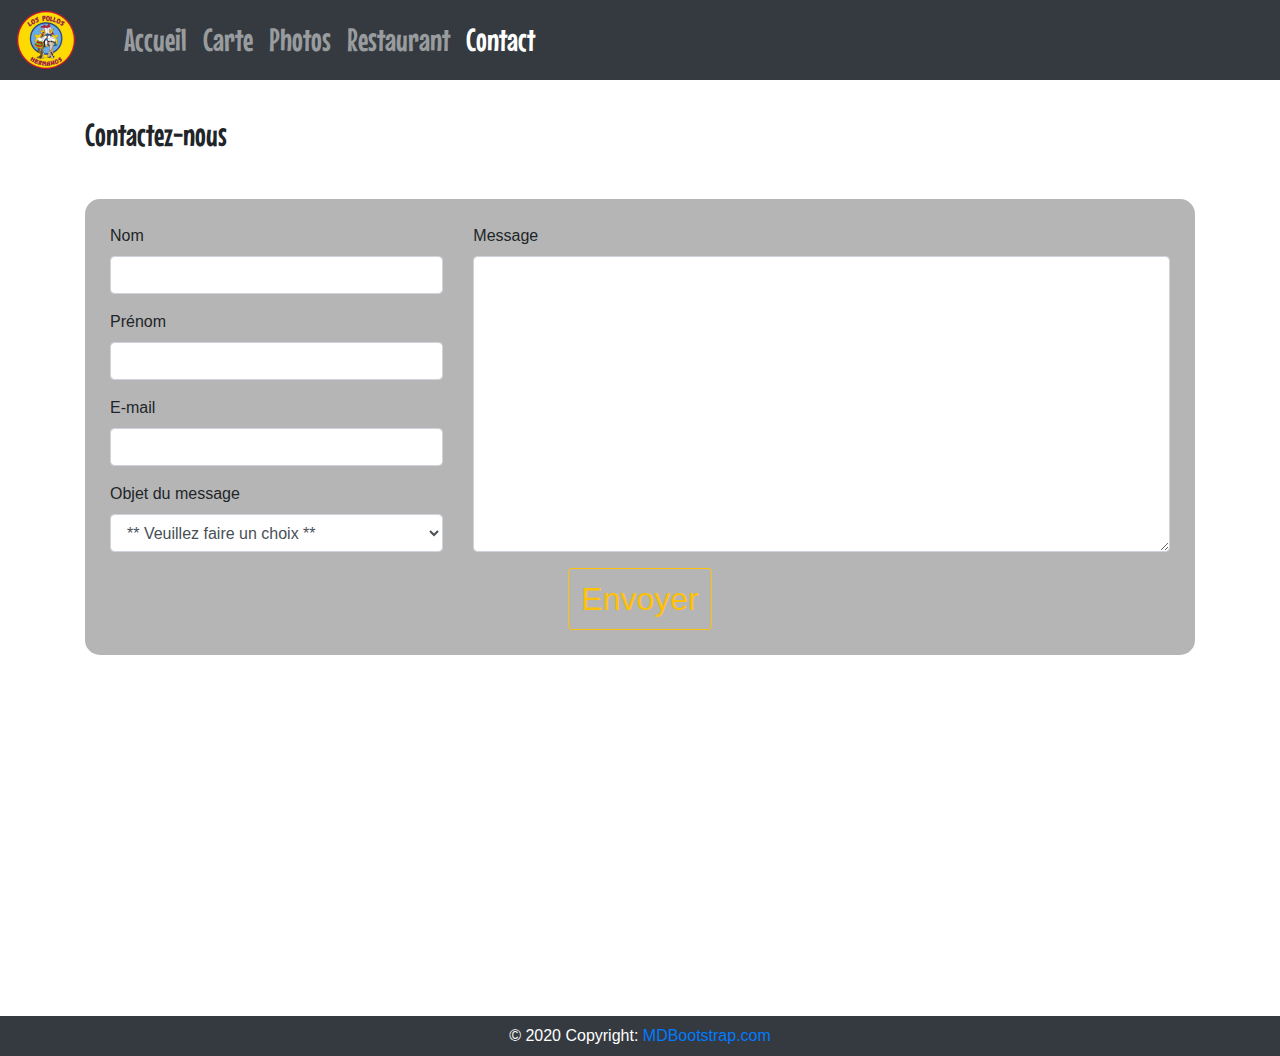
<file: contact.html>
<!DOCTYPE html>
<html lang="fr">

<head>
    <meta name="description" content="Les meilleurs ingrédients sont réunis avec amour et soin, puis cuits lentement à la
    perfection. Oui, les anciennes méthodes sont toujours les meilleures à Los Pollos Hermanos. Mais ne
    me croyez pas sur parole. Une bouchée, et vous le saurez.">
    <meta charset="UTF-8">
    <meta name="viewport" content="width=device-width, initial-scale=1.0">
    <meta http-equiv="X-UA-Compatible" content="ie=edge">
    <title>Los Pollos Hermanos- Contact</title>
    <link rel="stylesheet" href="https://stackpath.bootstrapcdn.com/bootstrap/4.4.1/css/bootstrap.min.css" integrity="sha384-Vkoo8x4CGsO3+Hhxv8T/Q5PaXtkKtu6ug5TOeNV6gBiFeWPGFN9MuhOf23Q9Ifjh" crossorigin="anonymous">
    <link rel="stylesheet" href="assets/css/contact.css">
    <link href="https://fonts.googleapis.com/css?family=Mouse+Memoirs&display=swap" rel="stylesheet">
	<link rel="stylesheet" href="https://use.fontawesome.com/releases/v5.8.2/css/all.css" integrity="sha384-oS3vJWv+0UjzBfQzYUhtDYW+Pj2yciDJxpsK1OYPAYjqT085Qq/1cq5FLXAZQ7Ay" crossorigin="anonymous">
	<link rel="icon" type="image/png" sizes="32x32" href="ressources/favicon-32x32.png">
</head>

<body>
    <header>
        <nav class="navbar navbar-expand-md navbar-dark bg-dark ">
            <img class="bg-dark" src="./ressources/log.png" alt="logo">
            <button class="navbar-toggler" type="button" data-toggle="collapse" data-target="#navbarsExample04" aria-controls="navbarsExample04" aria-expanded="false" aria-label="Toggle navigation">
                <span class="navbar-toggler-icon"></span>
            </button>

            <div class="collapse navbar-collapse" id="navbarsExample04">
                <ul class="navbar-nav">
                    <li class="nav-item">
                        <a class="nav-link" href="./index.html">Accueil</a>
                    </li>
                    <li class="nav-item">
                        <a class="nav-link" href="carte.html">Carte</a>
                    </li>
                    <li class="nav-item">
                        <a class="nav-link" href="photos.html">Photos</a>
                    </li>
                    <li class="nav-item">
                        <a class="nav-link" href="restaurant.html">Restaurant</a>
                    </li>
                    <li class="nav-item active">
                        <a class="nav-link" href="#">Contact</a>
                    </li>
                </ul>
            </div>
        </nav>
    </header>

    <section class="contact global-section">

        <div class="container" id="viewportform">
            <h2>Contactez-nous</h2>

            <form class="contact-form">
                <div class="row">
                    <div class="col-12 col-lg-4">
                        <div class="form-group">
                            <label for="name">Nom</label>
                            <input type="text" class="form-control" id="name">
                        </div>
                        <div class="form-group">
                            <label for="firstname">Prénom</label>
                            <input type="text" class="form-control" id="firstname">
                        </div>
                        <div class="form-group">
                            <label for="email">E-mail</label>
                            <input type="email" class="form-control" id="email">
                        </div>
                        <div class="form-group">
                            <label for="type">Objet du message</label>
                            <select class="form-control" id="type">
								<option value="">** Veuillez faire un choix **</option>
								<option value="opt1">Commandes</option>
								<option value="opt2">Jobs</option>
								<option value="opt3">Plaintes</option>
								<option value="opt4">Autres</option>
							</select>



                        </div>
                    </div>
                    <div class="col-12 col-lg-8 msg-col">
                        <div class="form-group h-100">
                            <label for="msg">Message</label>
                            <textarea id="msg" type="email" class="form-control"></textarea>
                        </div>
                    </div>
                </div>
                <div class="row justify-content-end">
                    <button type="submit" class="btn btn-outline-warning">Envoyer <i class="fas fa-paper-plane"></i></button>
                </div>
            </form>
        </div>
    </section>


    <footer class="bg-dark footer-copyright text-center py-2">© 2020 Copyright:
        <a href="https://mdbootstrap.com/education/bootstrap/"> MDBootstrap.com</a>
    </footer>



</body>
<script src="https://code.jquery.com/jquery-3.4.1.slim.min.js" integrity="sha384-J6qa4849blE2+poT4WnyKhv5vZF5SrPo0iEjwBvKU7imGFAV0wwj1yYfoRSJoZ+n" crossorigin="anonymous"></script>
<script src="https://cdn.jsdelivr.net/npm/popper.js@1.16.0/dist/umd/popper.min.js" integrity="sha384-Q6E9RHvbIyZFJoft+2mJbHaEWldlvI9IOYy5n3zV9zzTtmI3UksdQRVvoxMfooAo" crossorigin="anonymous"></script>
<script src="https://stackpath.bootstrapcdn.com/bootstrap/4.4.1/js/bootstrap.min.js" integrity="sha384-wfSDF2E50Y2D1uUdj0O3uMBJnjuUD4Ih7YwaYd1iqfktj0Uod8GCExl3Og8ifwB6" crossorigin="anonymous"></script>

</html>
</file>
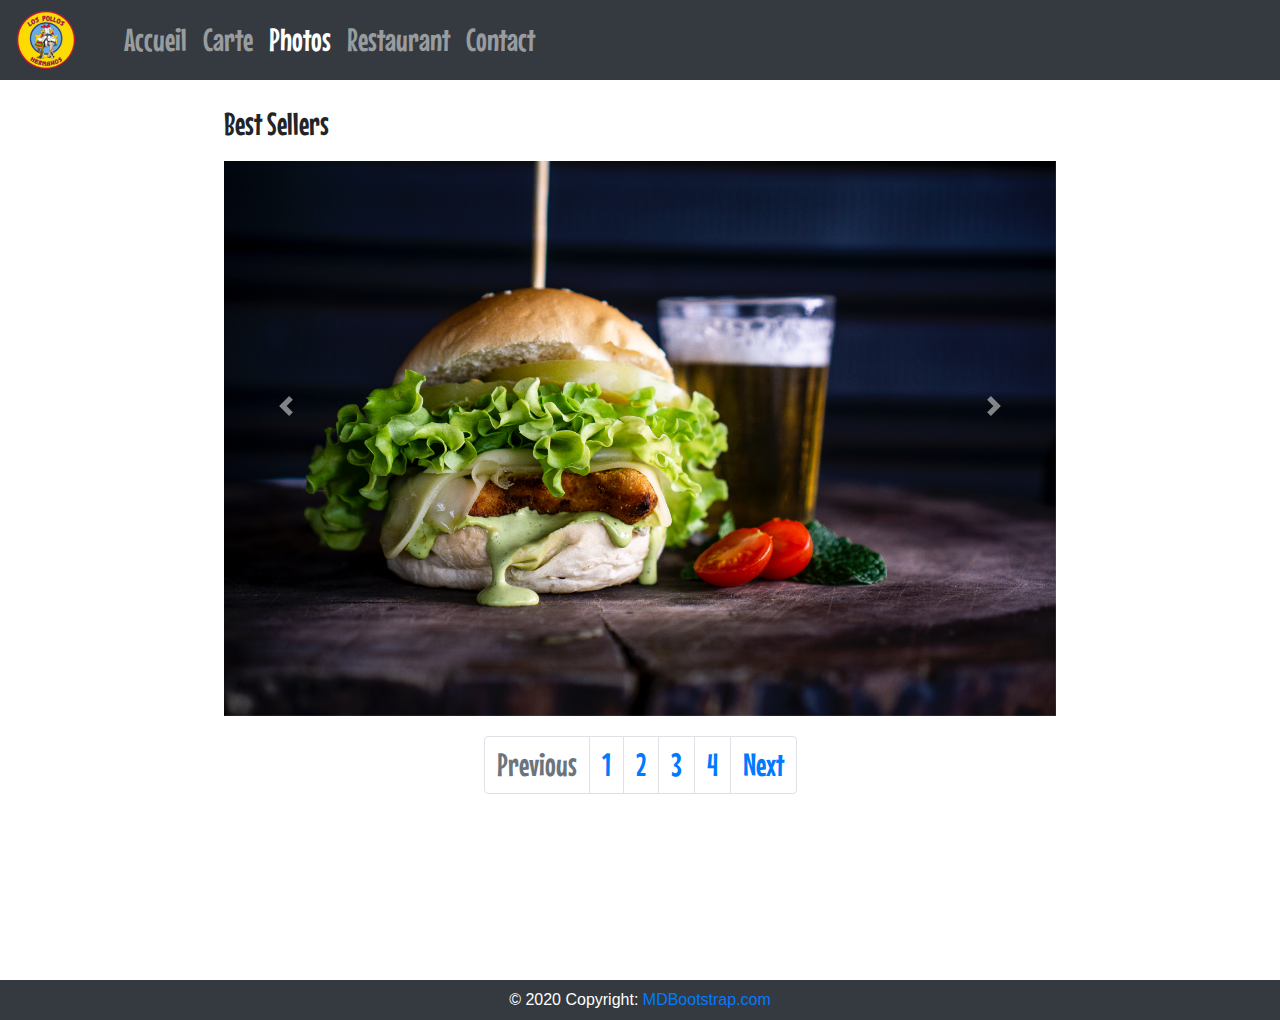
<file: photos.html>
<!DOCTYPE html>
<html lang="fr">

<head>
    <meta name="description" content="Les meilleurs ingrédients sont réunis avec amour et soin, puis cuits lentement à la
    perfection. Oui, les anciennes méthodes sont toujours les meilleures à Los Pollos Hermanos. Mais ne
    me croyez pas sur parole. Une bouchée, et vous le saurez.">
    <meta charset="UTF-8">
    <meta name="viewport" content="width=device-width, initial-scale=1.0">
    <meta http-equiv="X-UA-Compatible" content="ie=edge">
    <link rel="stylesheet" href="https://stackpath.bootstrapcdn.com/bootstrap/4.4.1/css/bootstrap.min.css"
        integrity="sha384-Vkoo8x4CGsO3+Hhxv8T/Q5PaXtkKtu6ug5TOeNV6gBiFeWPGFN9MuhOf23Q9Ifjh" crossorigin="anonymous">
    <link href="https://fonts.googleapis.com/css?family=Mouse+Memoirs&display=swap" rel="stylesheet">
    <link rel="stylesheet" href="assets/css/main.css">
    <link rel="icon" type="image/png" sizes="32x32" href="ressources/favicon-32x32.png">
    <title>Photos</title>
</head>

<body class="photos">
    <header>
        <nav class="navbar navbar-expand-md navbar-dark bg-dark ">
            <img class="bg-dark" src="ressources/log.png" alt="logo">
            <button class="navbar-toggler" type="button" data-toggle="collapse" data-target="#navbarsExample04"
                aria-controls="navbarsExample04" aria-expanded="false" aria-label="Toggle navigation">
                <span class="navbar-toggler-icon"></span>
            </button>

            <div class="collapse navbar-collapse" id="navbarsExample04">
                <ul class="navbar-nav">
                    <li class="nav-item">
                        <a class="nav-link" href="index.html">Accueil</a>
                    </li>
                    <li class="nav-item">
                        <a class="nav-link" href="carte.html">Carte</a>
                    </li>
                    <li class="nav-item active">
                        <a class="nav-link" href="#">Photos</a>
                    </li>
                    <li class="nav-item">
                        <a class="nav-link" href="restaurant.html">Restaurant</a>
                    </li>
                    <li class="nav-item">
                        <a class="nav-link" href="contact.html">Contact</a>
                    </li>
                </ul>
            </div>
        </nav>
    </header>
    <main>
        <div class="container-md">
            
                    <div id="carouselExampleControls" class="carousel slide w-75" data-ride="carousel">
                        <div class="carousel-inner align-content-center">
                            <h2>Best Sellers</h2>
                          <div class="carousel-item active">
                            <img src="./ressources/burgerfirstpage.jpg" class="d-block w-100" alt="burger">
                          </div>
                          <div class="carousel-item">
                            <img src="./ressources/burgerfirstpage2.jpg" class="d-block w-100" alt="burger2">
                          </div>
                          <div class="carousel-item">
                            <img src="./ressources/burgerfirstpage3.jpg" class="d-block w-100" alt="burger3">
                          </div>
                        </div>
                        <a class="carousel-control-prev" href="#carouselExampleControls" role="button" data-slide="prev">
                          <span class="carousel-control-prev-icon" aria-hidden="true"></span>
                          <span class="sr-only">Previous</span>
                        </a>
                        <a class="carousel-control-next" href="#carouselExampleControls" role="button" data-slide="next">
                          <span class="carousel-control-next-icon" aria-hidden="true"></span>
                          <span class="sr-only">Next</span>
                        </a>
                      </div>
                      
            <nav aria-label="Page navigation example">
                <ul class="pagination justify-content-center mb-0 pb-3">
                  <li class="page-item disabled">
                    <a class="page-link" href="#">Previous</a>
                  </li>
                  <li class="page-item"><a class="page-link" href="photos.html">1</a></li>
                  <li class="page-item"><a class="page-link" href="photos2.html">2</a></li>
                  <li class="page-item"><a class="page-link" href="photos3.html">3</a></li>
                  <li class="page-item"><a class="page-link" href="photos4.html">4</a></li>
                  <li class="page-item">
                    <a class="page-link" href="photos2.html">Next</a>
                  </li>
                </ul>
              </nav>
                </div>

            

            

    </main>

    

    <footer class="bg-dark footer-copyright text-center py-2">© 2020 Copyright:
        <a href="https://mdbootstrap.com/education/bootstrap/"> MDBootstrap.com</a>
    </footer>

    <script src="https://code.jquery.com/jquery-3.4.1.slim.min.js"
        integrity="sha384-J6qa4849blE2+poT4WnyKhv5vZF5SrPo0iEjwBvKU7imGFAV0wwj1yYfoRSJoZ+n"
        crossorigin="anonymous"></script>
    <script src="https://cdn.jsdelivr.net/npm/popper.js@1.16.0/dist/umd/popper.min.js"
        integrity="sha384-Q6E9RHvbIyZFJoft+2mJbHaEWldlvI9IOYy5n3zV9zzTtmI3UksdQRVvoxMfooAo"
        crossorigin="anonymous"></script>
    <script src="https://stackpath.bootstrapcdn.com/bootstrap/4.4.1/js/bootstrap.min.js"
        integrity="sha384-wfSDF2E50Y2D1uUdj0O3uMBJnjuUD4Ih7YwaYd1iqfktj0Uod8GCExl3Og8ifwB6"
        crossorigin="anonymous"></script>
</body>

</html>
</file>
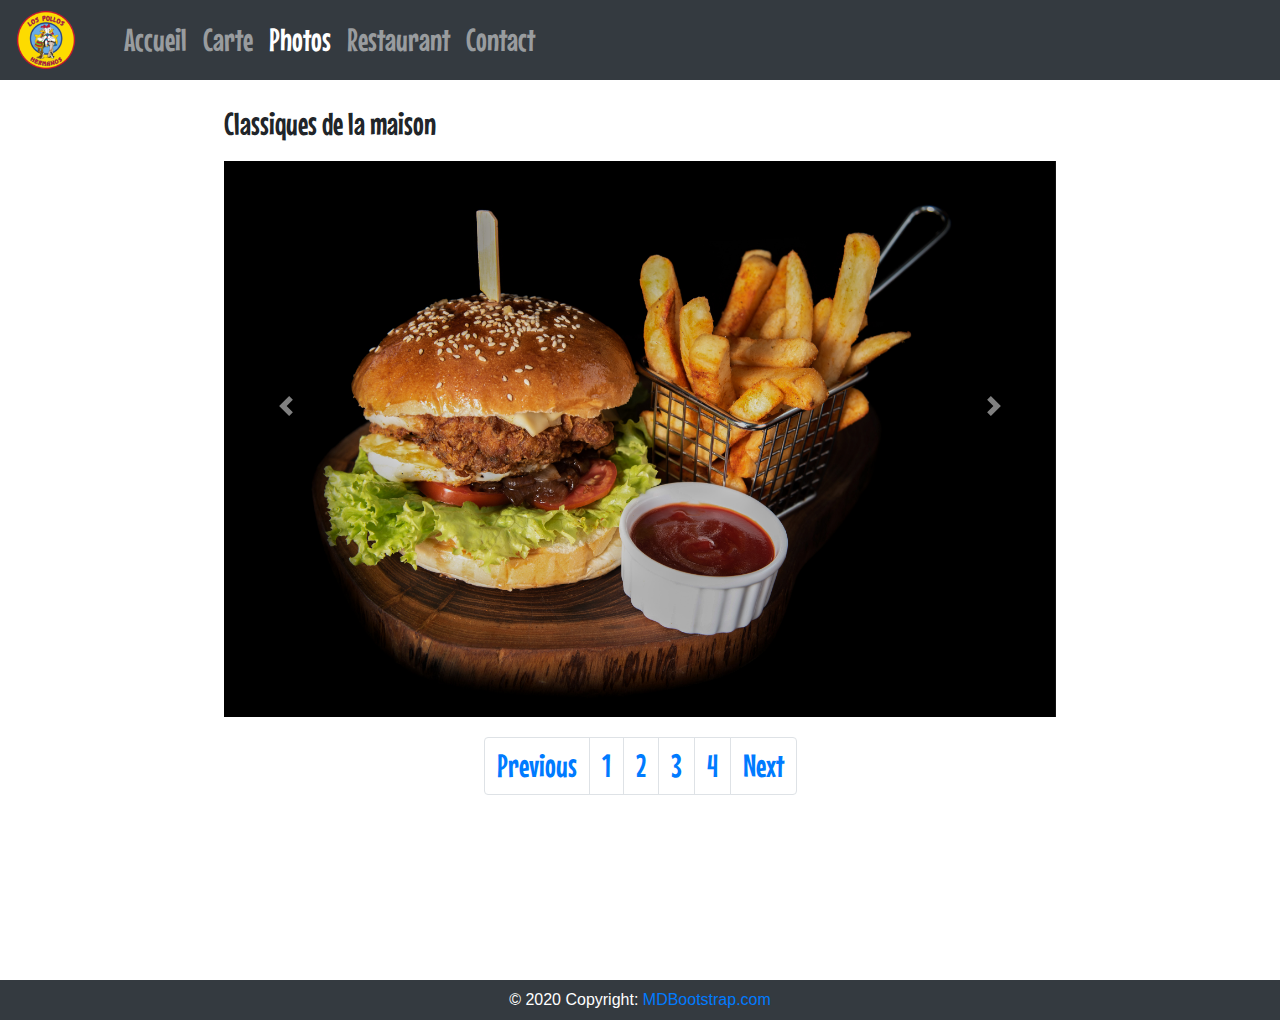
<file: photos2.html>
<!DOCTYPE html>
<html lang="fr">

<head>
    <meta name="description" content="Les meilleurs ingrédients sont réunis avec amour et soin, puis cuits lentement à la
    perfection. Oui, les anciennes méthodes sont toujours les meilleures à Los Pollos Hermanos. Mais ne
    me croyez pas sur parole. Une bouchée, et vous le saurez.">
    <meta charset="UTF-8">
    <meta name="viewport" content="width=device-width, initial-scale=1.0">
    <meta http-equiv="X-UA-Compatible" content="ie=edge">
    <link rel="stylesheet" href="https://stackpath.bootstrapcdn.com/bootstrap/4.4.1/css/bootstrap.min.css"
        integrity="sha384-Vkoo8x4CGsO3+Hhxv8T/Q5PaXtkKtu6ug5TOeNV6gBiFeWPGFN9MuhOf23Q9Ifjh" crossorigin="anonymous">
    <link href="https://fonts.googleapis.com/css?family=Mouse+Memoirs&display=swap" rel="stylesheet">
    <link rel="stylesheet" href="assets/css/main.css">
    <link rel="icon" type="image/png" sizes="32x32" href="ressources/favicon-32x32.png">
    <title>Photos</title>
</head>

<body class="photos">
    <header>
        <nav class="navbar navbar-expand-md navbar-dark bg-dark ">
            <img class="bg-dark" src="ressources/log.png" alt="logo">
            <button class="navbar-toggler" type="button" data-toggle="collapse" data-target="#navbarsExample04"
                aria-controls="navbarsExample04" aria-expanded="false" aria-label="Toggle navigation">
                <span class="navbar-toggler-icon"></span>
            </button>

            <div class="collapse navbar-collapse" id="navbarsExample04">
                <ul class="navbar-nav">
                    <li class="nav-item">
                        <a class="nav-link" href="index.html">Accueil</a>
                    </li>
                    <li class="nav-item">
                        <a class="nav-link" href="carte.html">Carte</a>
                    </li>
                    <li class="nav-item active">
                        <a class="nav-link" href="#">Photos</a>
                    </li>
                    <li class="nav-item">
                        <a class="nav-link" href="restaurant.html">Restaurant</a>
                    </li>
                    <li class="nav-item">
                        <a class="nav-link" href="contact.html">Contact</a>
                    </li>
                </ul>
            </div>
        </nav>
    </header>
    <main>
        <div class="container-md">
            
                    <div id="carouselExampleControls" class="carousel slide w-75" data-ride="carousel">
                        <div class="carousel-inner">
                            <h2>Classiques de la maison</h2>
                          <div class="carousel-item active">
                            <img src="./ressources/burgersecondpage.jpg" class="d-block w-100" alt="burger">
                          </div>
                          <div class="carousel-item">
                            <img src="./ressources/burgersecondpage2.jpg" class="d-block w-100" alt="sandwich">
                          </div>
                          <div class="carousel-item">
                            <img src="./ressources/burgersecondpage3.jpg" class="d-block w-100" alt="cheesetenders">
                          </div>
                        </div>
                        <a class="carousel-control-prev" href="#carouselExampleControls" role="button" data-slide="prev">
                          <span class="carousel-control-prev-icon" aria-hidden="true"></span>
                          <span class="sr-only">Previous</span>
                        </a>
                        <a class="carousel-control-next" href="#carouselExampleControls" role="button" data-slide="next">
                          <span class="carousel-control-next-icon" aria-hidden="true"></span>
                          <span class="sr-only">Next</span>
                        </a>
                      </div>
            <nav aria-label="Page navigation example">
                <ul class="pagination justify-content-center mb-0 pb-3">
                  <li class="page-item">
                    <a class="page-link" href="photos.html">Previous</a>
                  </li>
                  <li class="page-item"><a class="page-link" href="photos.html">1</a></li>
                  <li class="page-item"><a class="page-link" href="photos2.html">2</a></li>
                  <li class="page-item"><a class="page-link" href="photos3.html">3</a></li>
                  <li class="page-item"><a class="page-link" href="photos4.html">4</a></li>
                  <li class="page-item">
                    <a class="page-link" href="photos3.html">Next</a>
                  </li>
                </ul>
              </nav>
                </div>

            

    </main>

    

    <footer class="bg-dark footer-copyright text-center py-2">© 2020 Copyright:
        <a href="https://mdbootstrap.com/education/bootstrap/"> MDBootstrap.com</a>
    </footer>

    <script src="https://code.jquery.com/jquery-3.4.1.slim.min.js"
        integrity="sha384-J6qa4849blE2+poT4WnyKhv5vZF5SrPo0iEjwBvKU7imGFAV0wwj1yYfoRSJoZ+n"
        crossorigin="anonymous"></script>
    <script src="https://cdn.jsdelivr.net/npm/popper.js@1.16.0/dist/umd/popper.min.js"
        integrity="sha384-Q6E9RHvbIyZFJoft+2mJbHaEWldlvI9IOYy5n3zV9zzTtmI3UksdQRVvoxMfooAo"
        crossorigin="anonymous"></script>
    <script src="https://stackpath.bootstrapcdn.com/bootstrap/4.4.1/js/bootstrap.min.js"
        integrity="sha384-wfSDF2E50Y2D1uUdj0O3uMBJnjuUD4Ih7YwaYd1iqfktj0Uod8GCExl3Og8ifwB6"
        crossorigin="anonymous"></script>
</body>

</html>
</file>
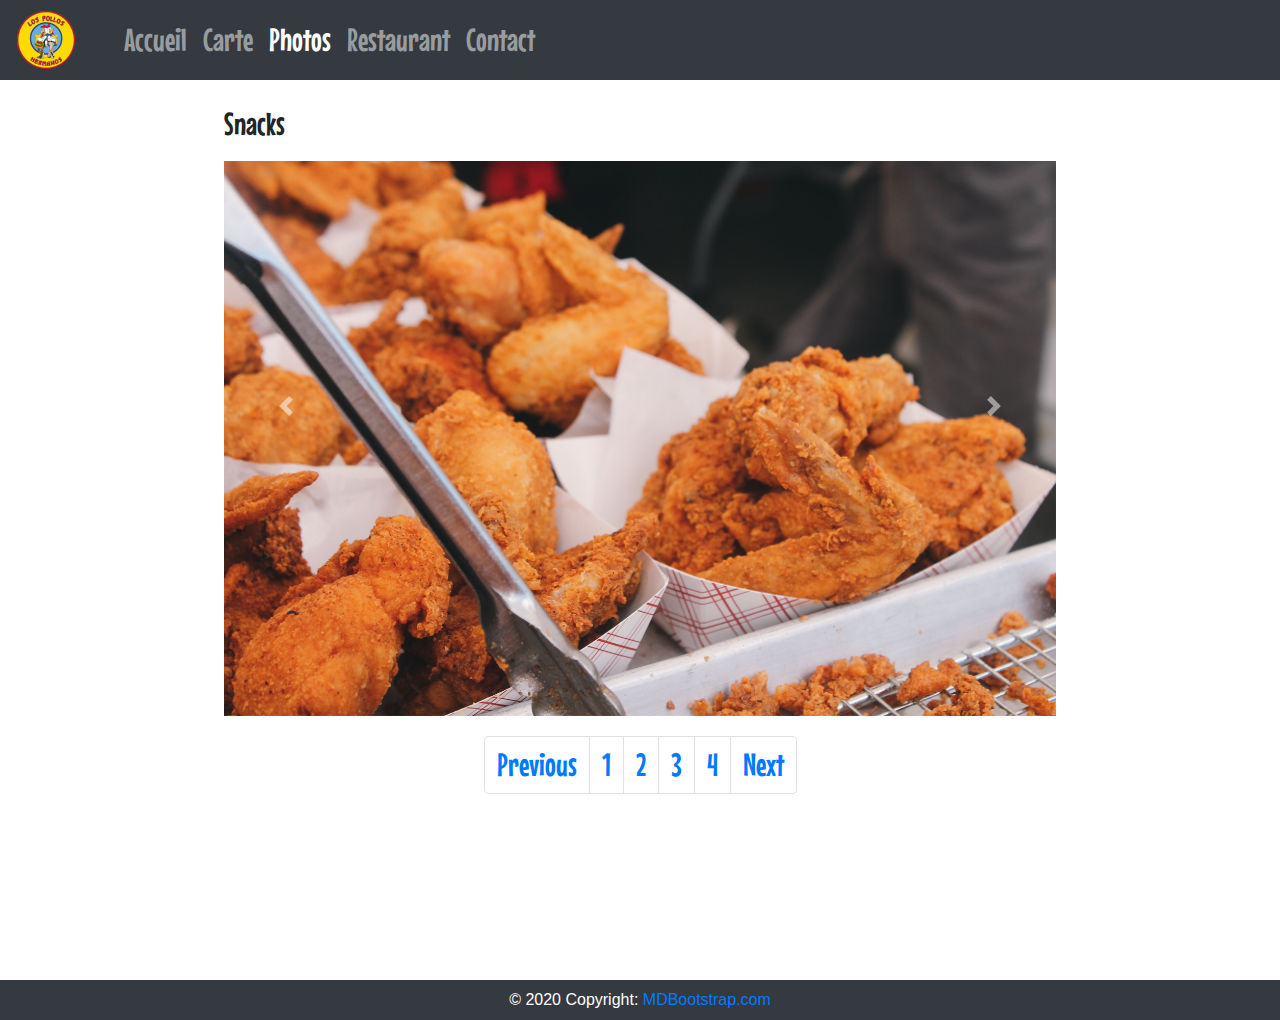
<file: photos3.html>
<!DOCTYPE html>
<html lang="fr">

<head>
    <meta name="description" content="Les meilleurs ingrédients sont réunis avec amour et soin, puis cuits lentement à la
    perfection. Oui, les anciennes méthodes sont toujours les meilleures à Los Pollos Hermanos. Mais ne
    me croyez pas sur parole. Une bouchée, et vous le saurez.">
    <meta charset="UTF-8">
    <meta name="viewport" content="width=device-width, initial-scale=1.0">
    <meta http-equiv="X-UA-Compatible" content="ie=edge">
    <link rel="stylesheet" href="https://stackpath.bootstrapcdn.com/bootstrap/4.4.1/css/bootstrap.min.css"
        integrity="sha384-Vkoo8x4CGsO3+Hhxv8T/Q5PaXtkKtu6ug5TOeNV6gBiFeWPGFN9MuhOf23Q9Ifjh" crossorigin="anonymous">
    <link href="https://fonts.googleapis.com/css?family=Mouse+Memoirs&display=swap" rel="stylesheet">
    <link rel="stylesheet" href="assets/css/main.css">
    <link rel="icon" type="image/png" sizes="32x32" href="ressources/favicon-32x32.png">
    <title>Photos</title>
</head>

<body class="photos">
    <header>
        <nav class="navbar navbar-expand-md navbar-dark bg-dark ">
            <img class="bg-dark" src="ressources/log.png" alt="logo">
            <button class="navbar-toggler" type="button" data-toggle="collapse" data-target="#navbarsExample04"
                aria-controls="navbarsExample04" aria-expanded="false" aria-label="Toggle navigation">
                <span class="navbar-toggler-icon"></span>
            </button>

            <div class="collapse navbar-collapse" id="navbarsExample04">
                <ul class="navbar-nav">
                    <li class="nav-item">
                        <a class="nav-link" href="index.html">Accueil</a>
                    </li>
                    <li class="nav-item">
                        <a class="nav-link" href="carte.html">Carte</a>
                    </li>
                    <li class="nav-item active">
                        <a class="nav-link" href="#">Photos</a>
                    </li>
                    <li class="nav-item">
                        <a class="nav-link" href="restaurant.html">Restaurant</a>
                    </li>
                    <li class="nav-item">
                        <a class="nav-link" href="contact.html">Contact</a>
                    </li>
                </ul>
            </div>
        </nav>
    </header>
    <main>
        <div class="container-md">
            
                    <div id="carouselExampleControls" class="carousel slide w-75" data-ride="carousel">
                        <div class="carousel-inner">
                            <h2>Snacks</h2>
                          <div class="carousel-item active">
                            <img src="./ressources/snackthirdpage.jpg" class="d-block w-100" alt="wings">
                          </div>
                          <div class="carousel-item">
                            <img src="./ressources/snackthirdpage2.jpg" class="d-block w-100" alt="cheese">
                          </div>
                          <div class="carousel-item">
                            <img src="./ressources/snackthirdpage3.jpg" class="d-block w-100" alt="pops">
                          </div>
                        </div>
                        <a class="carousel-control-prev" href="#carouselExampleControls" role="button" data-slide="prev">
                          <span class="carousel-control-prev-icon" aria-hidden="true"></span>
                          <span class="sr-only">Previous</span>
                        </a>
                        <a class="carousel-control-next" href="#carouselExampleControls" role="button" data-slide="next">
                          <span class="carousel-control-next-icon" aria-hidden="true"></span>
                          <span class="sr-only">Next</span>
                        </a>
                      </div>
            <nav aria-label="Page navigation example">
                <ul class="pagination justify-content-center mb-0 pb-3">
                  <li class="page-item">
                    <a class="page-link" href="photos2.html" tabindex="-1">Previous</a>
                  </li>
                  <li class="page-item"><a class="page-link" href="photos.html">1</a></li>
                  <li class="page-item"><a class="page-link" href="photos2.html">2</a></li>
                  <li class="page-item"><a class="page-link" href="photos3.html">3</a></li>
                  <li class="page-item"><a class="page-link" href="photos4.html">4</a></li>
                  <li class="page-item">
                    <a class="page-link" href="photos4.html">Next</a>
                  </li>
                </ul>
              </nav>
                </div>


            

    </main>

    

    <footer class="bg-dark footer-copyright text-center py-2">© 2020 Copyright:
        <a href="https://mdbootstrap.com/education/bootstrap/"> MDBootstrap.com</a>
    </footer>

    <script src="https://code.jquery.com/jquery-3.4.1.slim.min.js"
        integrity="sha384-J6qa4849blE2+poT4WnyKhv5vZF5SrPo0iEjwBvKU7imGFAV0wwj1yYfoRSJoZ+n"
        crossorigin="anonymous"></script>
    <script src="https://cdn.jsdelivr.net/npm/popper.js@1.16.0/dist/umd/popper.min.js"
        integrity="sha384-Q6E9RHvbIyZFJoft+2mJbHaEWldlvI9IOYy5n3zV9zzTtmI3UksdQRVvoxMfooAo"
        crossorigin="anonymous"></script>
    <script src="https://stackpath.bootstrapcdn.com/bootstrap/4.4.1/js/bootstrap.min.js"
        integrity="sha384-wfSDF2E50Y2D1uUdj0O3uMBJnjuUD4Ih7YwaYd1iqfktj0Uod8GCExl3Og8ifwB6"
        crossorigin="anonymous"></script>
</body>

</html>
</file>
<file: assets/css/contact.css>
.restaurant .openMap {
  height: 80vh;
  width: 100%;
  position: -webkit-sticky !important;
  position: sticky !important;
  top: 0;
  right: 0;
  margin-top: 20px;
}

.restaurant .restaurant-grid {
  padding: 2em;
}

.restaurant .card:hover img {
  opacity: 1;
  -webkit-filter: none;
          filter: none;
}

/*-----FONT-----*/
h1,
h2,
h3,
h4,
nav {
  font-family: "Mouse Memoirs", sans-serif;
}

p {
  font-size: 130%;
}

/*-----NAVBAR-----*/
nav img {
  width: 100px;
  padding-right: 40px;
}

nav a {
  font-size: 2em;
}

/*-----MAIN-----*/
main .jumbotron {
  background-image: -webkit-gradient(linear, left top, left bottom, from(rgba(0, 0, 0, 0.7)), to(rgba(0, 0, 0, 0.7))), url(../../ressources/hero.jpg);
  background-image: linear-gradient(rgba(0, 0, 0, 0.7), rgba(0, 0, 0, 0.7)), url(../../ressources/hero.jpg);
  color: white;
  background-size: cover;
  background-position: center;
  height: 30em;
  background-attachment: fixed;
}

main section {
  padding: 1em;
}

main h2 {
  padding: 1em 0;
}

main .promos {
  background-color: #e7e7e7;
}

/*-----CARDs-----*/
.card {
  margin: 1em;
}

.card img {
  -webkit-transition: -webkit-filter 0.5s;
  transition: -webkit-filter 0.5s;
  transition: filter 0.5s;
  transition: filter 0.5s, -webkit-filter 0.5s;
}

.card .card-align {
  visibility: hidden;
  position: absolute;
  bottom: 0;
  -webkit-transition: visibility 0.5s;
  transition: visibility 0.5s;
}

.card .card-img-overlay {
  color: white;
}

.card .card-icon {
  color: white;
  visibility: visible;
  font-size: 200%;
  position: absolute;
  top: 0;
  right: 0;
}

.card:hover img {
  opacity: 1;
  -webkit-filter: brightness(30%);
          filter: brightness(30%);
}

.card:hover .card-icon {
  visibility: hidden;
}

.card:hover .card-align {
  visibility: visible;
}

/*-----FOOTER-----*/
footer {
  color: white;
}

.photos .container-md {
  padding-top: 15px;
  padding-bottom: 20px;
  margin-left: auto;
  margin-right: auto;
  min-height: 100vh;
}

.photos .container-md h2 {
  padding-top: 10px;
  padding-bottom: 10px;
}

.photos .container-md ul {
  margin-top: 20px;
  margin-right: auto;
  margin-left: auto;
}

.photos .container-md .carousel {
  margin-left: auto;
  margin-right: auto;
}

@media screen and (max-width: 600px) {
  .jumbotron {
    height: 100vh !important;
  }
  .promos .news {
    min-height: 100vh !important;
  }
}

.contact-form {
  background-color: grey;
  padding: 25px;
  border-radius: 15px;
}

.btn {
  font-size: 2em;
  margin-left: auto;
  margin-right: auto;
}

#viewportform {
  min-height: 100vh;
}

#viewportform h2 {
  margin-top: 4vh;
}

form {
  margin-top: 5vh;
  margin-bottom: 20px;
  background-color: #b5b5b5 !important;
}

@media screen and (min-width: 992px) {
  textarea {
    height: 86% !important;
  }
}

@media screen and (max-width: 992px) {
  .msg-col {
    height: 200px;
  }
  .msg-col textarea {
    height: 75%;
  }
}
/*# sourceMappingURL=contact.css.map */
</file>
<file: assets/css/main.css>
.restaurant .openMap {
  height: 80vh;
  width: 100%;
  position: -webkit-sticky !important;
  position: sticky !important;
  top: 0;
  right: 0;
  margin-top: 20px;
}

.restaurant .restaurant-grid {
  padding: 2em;
}

.restaurant .card:hover img {
  opacity: 1;
  -webkit-filter: none;
          filter: none;
}

/*-----FONT-----*/
h1,
h2,
h3,
h4,
nav {
  font-family: "Mouse Memoirs", sans-serif;
}

p {
  font-size: 130%;
}

/*-----NAVBAR-----*/
nav img {
  width: 100px;
  padding-right: 40px;
}

nav a {
  font-size: 2em;
}

/*-----MAIN-----*/
main .jumbotron {
  background-image: -webkit-gradient(linear, left top, left bottom, from(rgba(0, 0, 0, 0.7)), to(rgba(0, 0, 0, 0.7))), url(../../ressources/hero.jpg);
  background-image: linear-gradient(rgba(0, 0, 0, 0.7), rgba(0, 0, 0, 0.7)), url(../../ressources/hero.jpg);
  color: white;
  background-size: cover;
  background-position: center;
  height: 30em;
  background-attachment: fixed;
}

main section {
  padding: 1em;
}

main h2 {
  padding: 1em 0;
}

main .promos {
  background-color: #e7e7e7;
}

/*-----CARDs-----*/
.card {
  margin: 1em;
}

.card img {
  -webkit-transition: -webkit-filter 0.5s;
  transition: -webkit-filter 0.5s;
  transition: filter 0.5s;
  transition: filter 0.5s, -webkit-filter 0.5s;
}

.card .card-align {
  visibility: hidden;
  position: absolute;
  bottom: 0;
  -webkit-transition: visibility 0.5s;
  transition: visibility 0.5s;
}

.card .card-img-overlay {
  color: white;
}

.card .card-icon {
  color: white;
  visibility: visible;
  font-size: 200%;
  position: absolute;
  top: 0;
  right: 0;
}

.card:hover img {
  opacity: 1;
  -webkit-filter: brightness(30%);
          filter: brightness(30%);
}

.card:hover .card-icon {
  visibility: hidden;
}

.card:hover .card-align {
  visibility: visible;
}

/*-----FOOTER-----*/
footer {
  color: white;
}

.photos .container-md {
  padding-top: 15px;
  padding-bottom: 20px;
  margin-left: auto;
  margin-right: auto;
  min-height: 100vh;
}

.photos .container-md h2 {
  padding-top: 10px;
  padding-bottom: 10px;
}

.photos .container-md ul {
  margin-top: 20px;
  margin-right: auto;
  margin-left: auto;
}

.photos .container-md .carousel {
  margin-left: auto;
  margin-right: auto;
}

@media screen and (max-width: 600px) {
  .jumbotron {
    height: 100vh !important;
  }
  .promos .news {
    min-height: 100vh !important;
  }
}
/*# sourceMappingURL=main.css.map */
</file>
